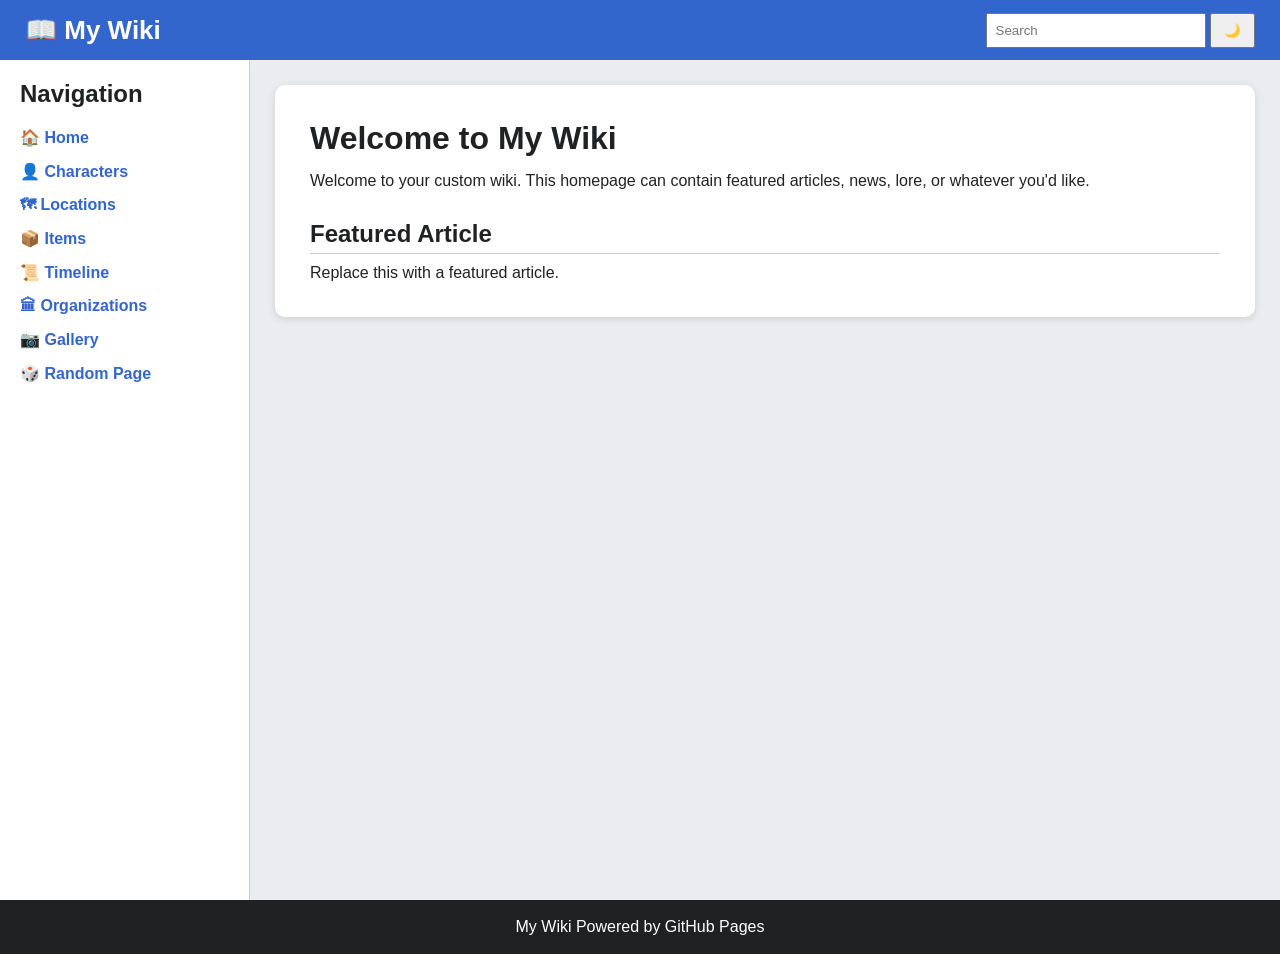
<file: index.html>
<!DOCTYPE html>
<html lang="en">
<head>
<meta charset="UTF-8">
<meta name="viewport" content="width=device-width, initial-scale=1.0">
<title>My Wiki</title>

<link rel="stylesheet" href="css/style.css">
</head>

<body>

<div id="header"></div>

<div class="layout">

<div id="sidebar"></div>

<main>

<div class="article">

<h1>Welcome to My Wiki</h1>

<p>

Welcome to your custom wiki.

This homepage can contain featured articles, news, lore, or whatever you'd like.

</p>

<h2>Featured Article</h2>

<p>

Replace this with a featured article.

</p>

</div>

</main>

</div>

<div id="footer"></div>

<script src="js/wiki.js"></script>

</body>
</html>
</file>
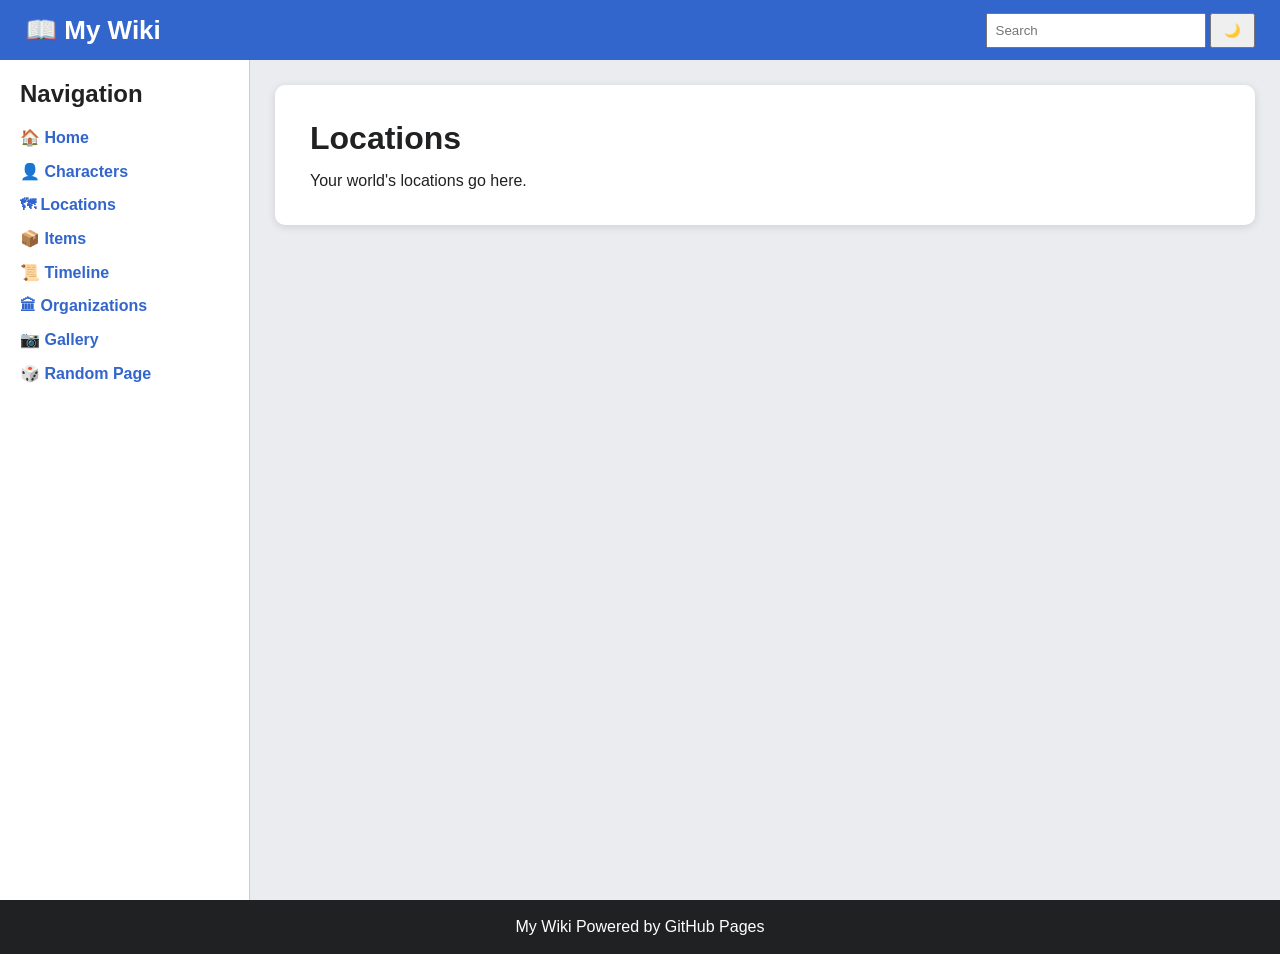
<file: locations.html>
<!DOCTYPE html>

<html>

<head>

<meta charset="UTF-8">

<title>Locations</title>

<link rel="stylesheet" href="css/style.css">

</head>

<body>

<div id="header"></div>

<div class="layout">

<div id="sidebar"></div>

<main>

<div class="article">

<h1>Locations</h1>

<p>

Your world's locations go here.

</p>

</div>

</main>

</div>

<div id="footer"></div>

<script src="js/wiki.js"></script>

</body>

</html>
</file>
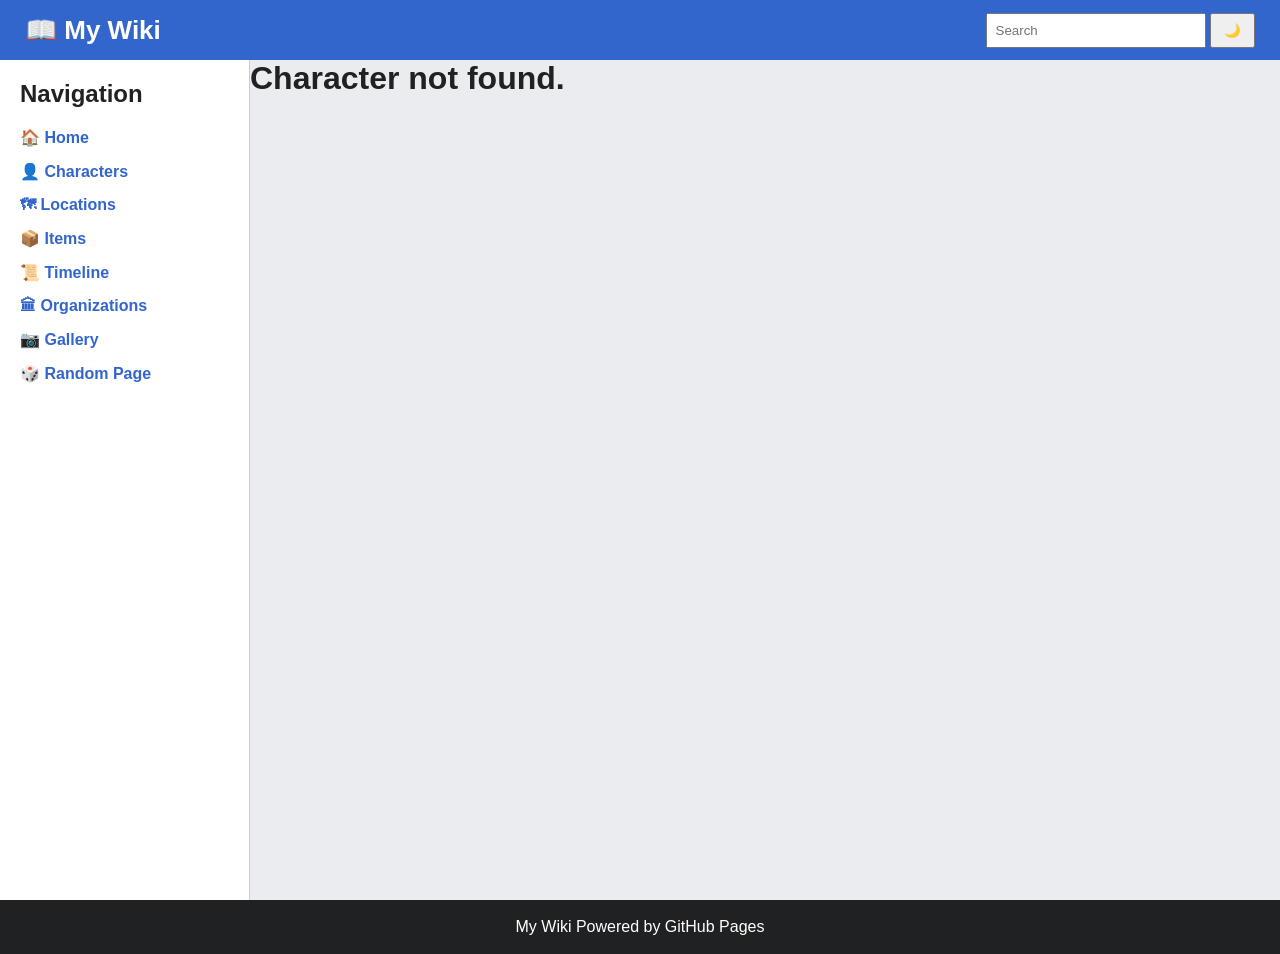
<file: pages/character.html>
<!DOCTYPE html>

<html>

<head>

<meta charset="UTF-8">

<title>Character</title>

<link rel="stylesheet" href="../css/style.css">

</head>

<body>

<div id="header"></div>

<div class="layout">

<div id="sidebar"></div>

<main>

<div id="character"></div>

</main>

</div>

<div id="footer"></div>

<script src="../js/wiki.js"></script>

<script src="../js/character.js"></script>

</body>

</html>
</file>
<file: css/style.css>
*{
margin:0;
padding:0;
box-sizing:border-box;
font-family:Arial,Helvetica,sans-serif;
}

body{
background:#eaecf0;
color:#202122;
}

header{
background:#3366cc;
height:60px;
display:flex;
justify-content:space-between;
align-items:center;
padding:0 25px;
color:white;
}

header a{
color:white;
text-decoration:none;
font-size:26px;
font-weight:bold;
}

header input{
padding:8px;
width:220px;
}

header button{
padding:8px 12px;
cursor:pointer;
}

.layout{
display:grid;
grid-template-columns:250px 1fr;
}

nav{
background:white;
padding:20px;
min-height:calc(100vh - 60px);
border-right:1px solid #ccc;
}

nav h2{
margin-bottom:20px;
}

nav ul{
list-style:none;
}

nav li{
margin-bottom:15px;
}

nav a{
text-decoration:none;
color:#3366cc;
font-weight:bold;
}

.article{
background:white;
margin:25px;
padding:35px;
border-radius:10px;
box-shadow:0 2px 8px rgba(0,0,0,.12);
}

.article h1{
margin-bottom:15px;
}

.article h2{
margin-top:30px;
margin-bottom:10px;
border-bottom:1px solid #ccc;
padding-bottom:5px;
}

.card-grid{
display:grid;
grid-template-columns:repeat(auto-fill,minmax(250px,1fr));
gap:20px;
margin-top:20px;
}

.card{
background:#f8f9fa;
border:1px solid #ccc;
border-radius:8px;
padding:15px;
text-align:center;
}

.card img{
width:100%;
height:280px;
object-fit:cover;
border-radius:5px;
}

.card h3{
margin-top:12px;
}

.card a{
display:inline-block;
margin-top:12px;
text-decoration:none;
background:#3366cc;
color:white;
padding:8px 15px;
border-radius:5px;
}

footer{
background:#202122;
color:white;
text-align:center;
padding:18px;
}

.dark{
background:#1d1d1d;
color:white;
}

.dark .article,
.dark nav{
background:#2f2f2f;
color:white;
}

.dark a{
color:#7cb5ff;
}

@media(max-width:900px){

.layout{
grid-template-columns:1fr;
}

nav{
min-height:auto;
}

}

.infobox{

float:right;

width:300px;

background:#f8f9fa;

border:1px solid #aaa;

margin-left:30px;

margin-bottom:20px;

}

.infobox img{

width:100%;

}

.infobox table{

width:100%;

border-collapse:collapse;

}

.infobox td{

padding:8px;

border:1px solid #ddd;

}

.toc{

background:#f8f9fa;

border:1px solid #ccc;

padding:15px;

margin-bottom:25px;

width:300px;

}

blockquote{

border-left:5px solid #3366cc;

padding-left:15px;

font-style:italic;

margin:20px 0;

}
</file>
